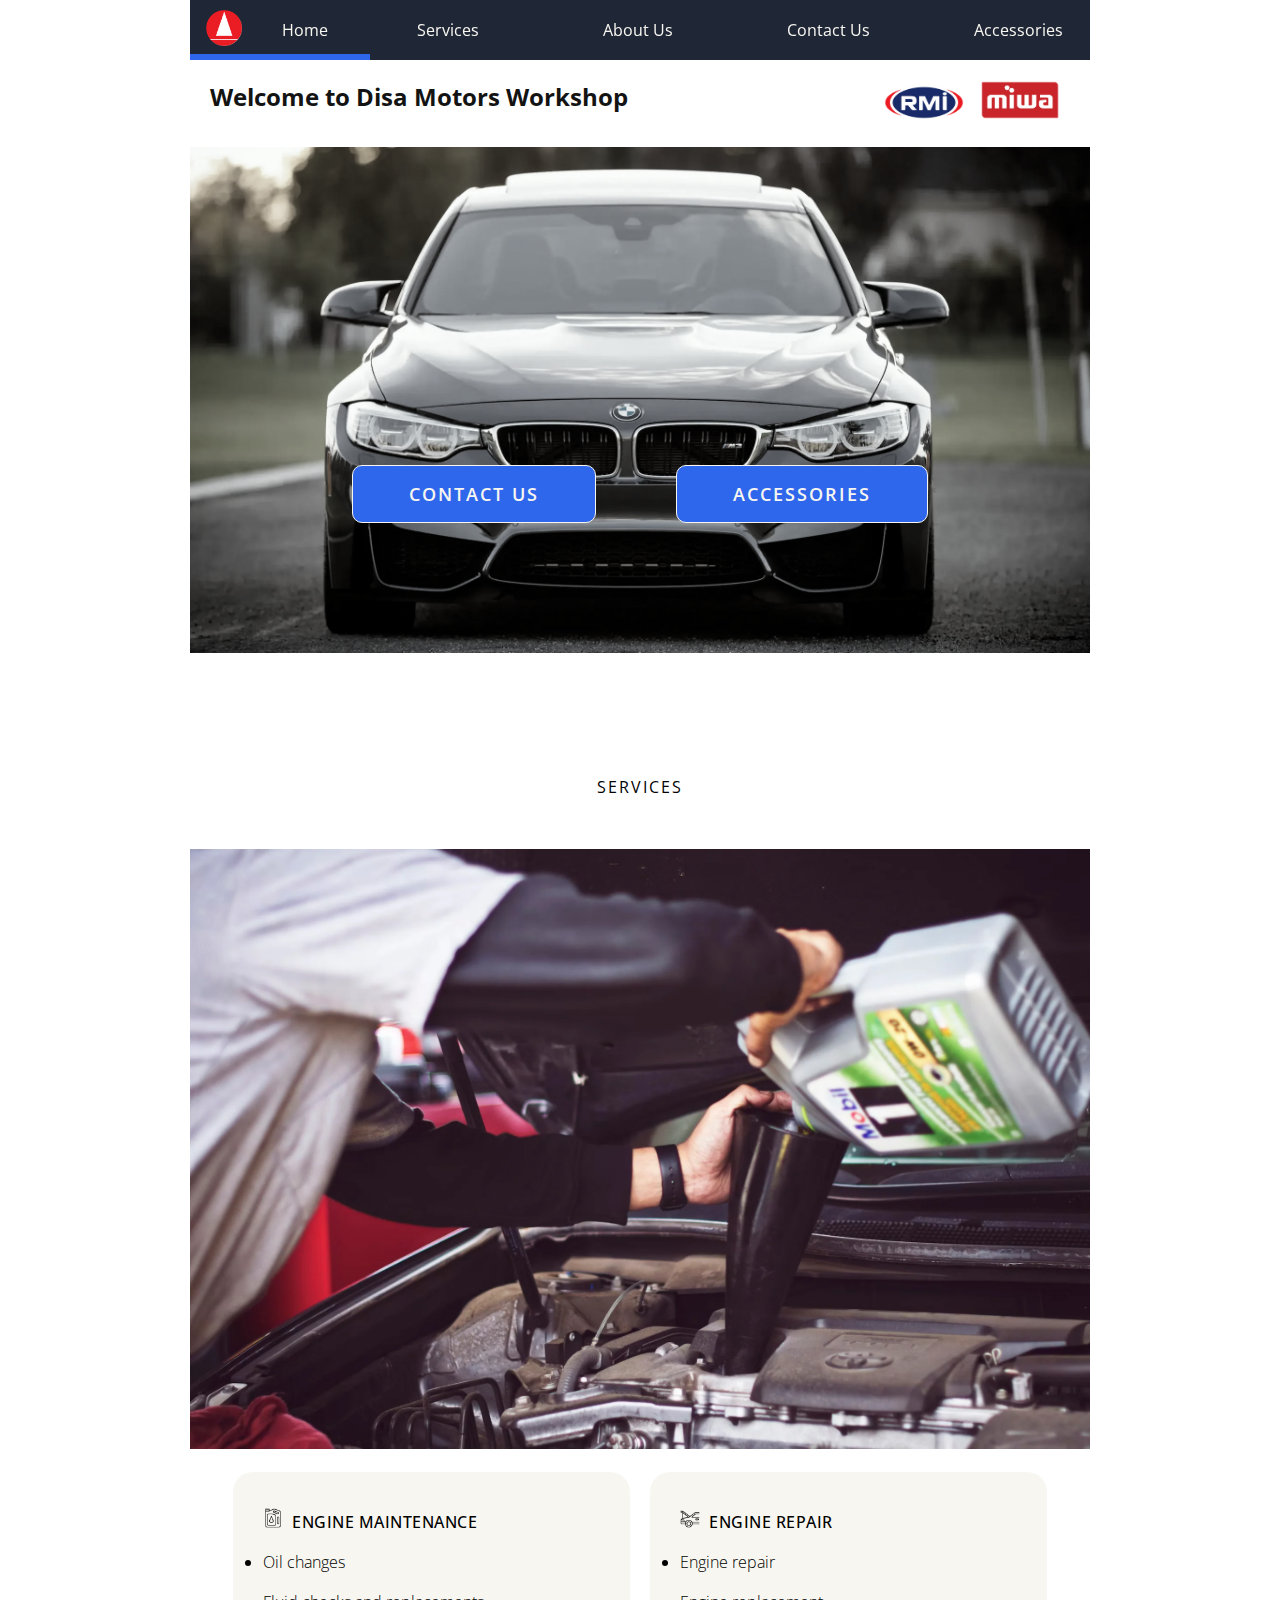
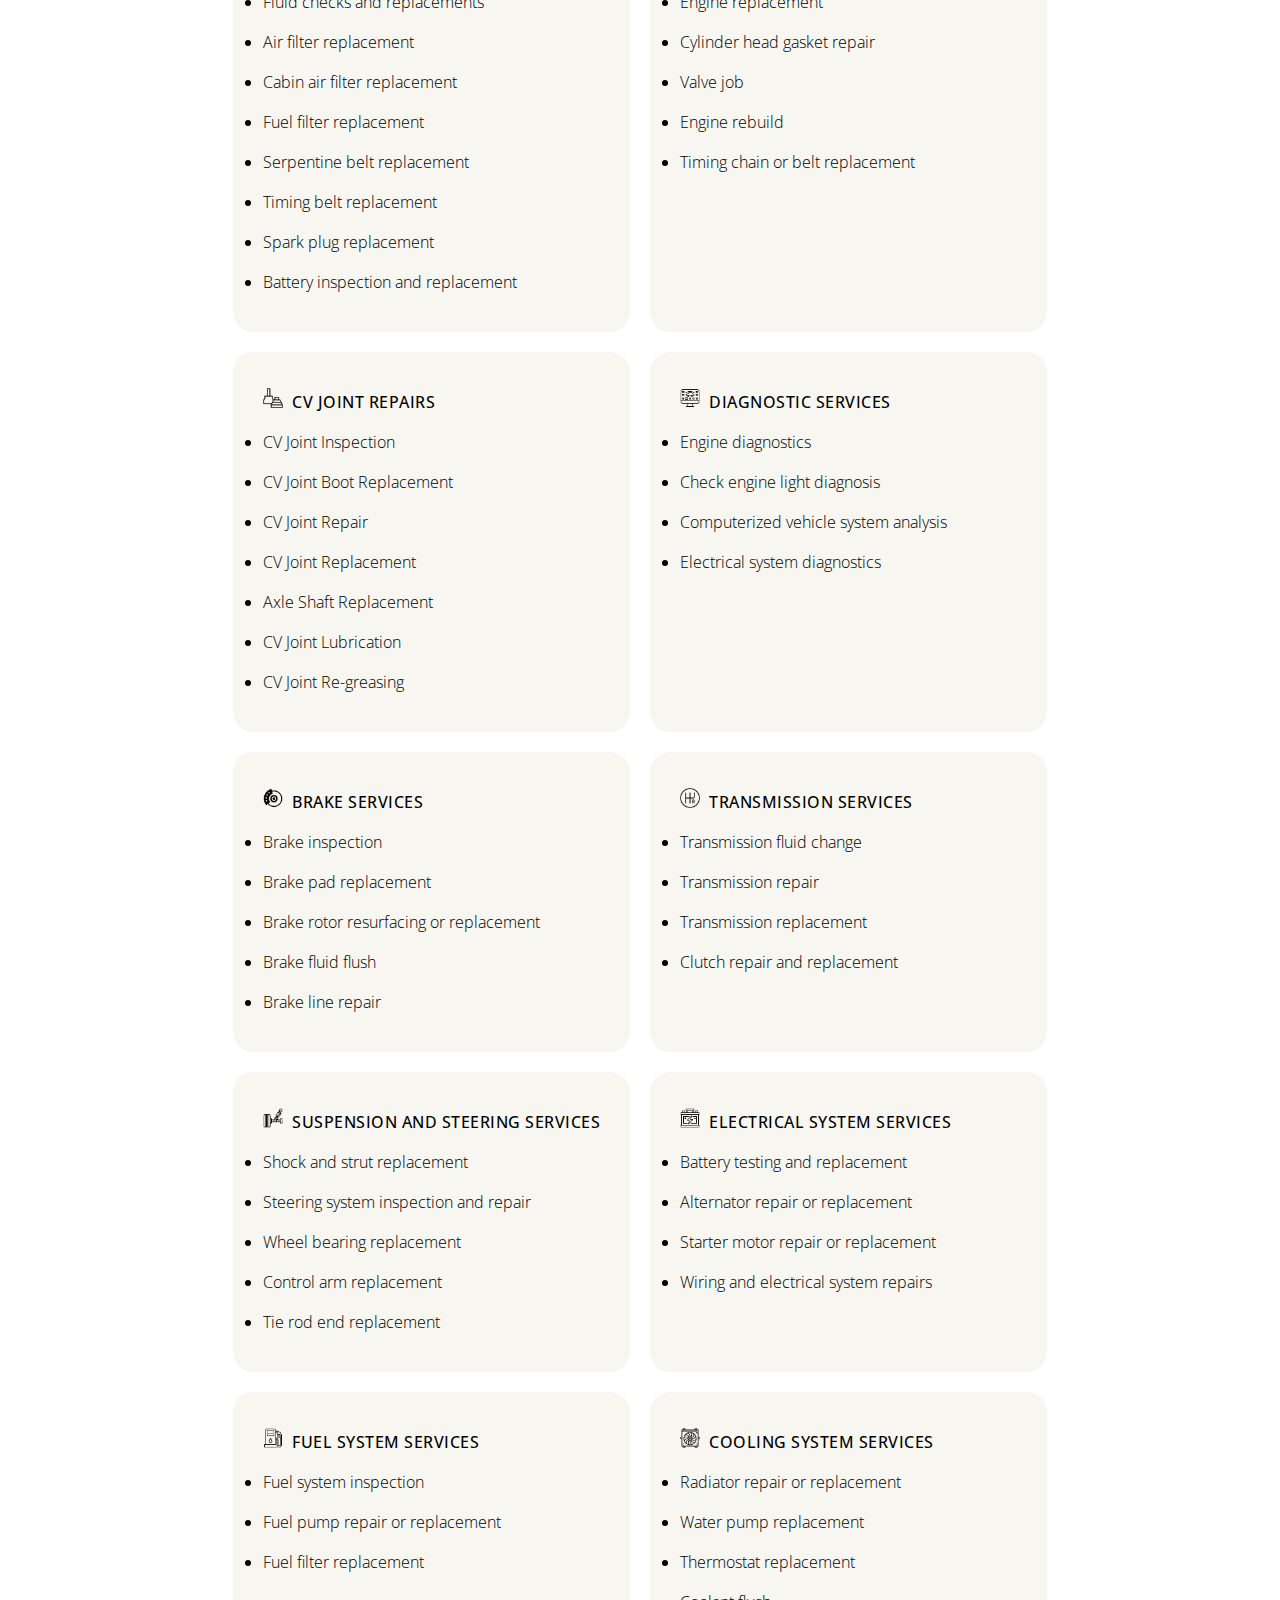
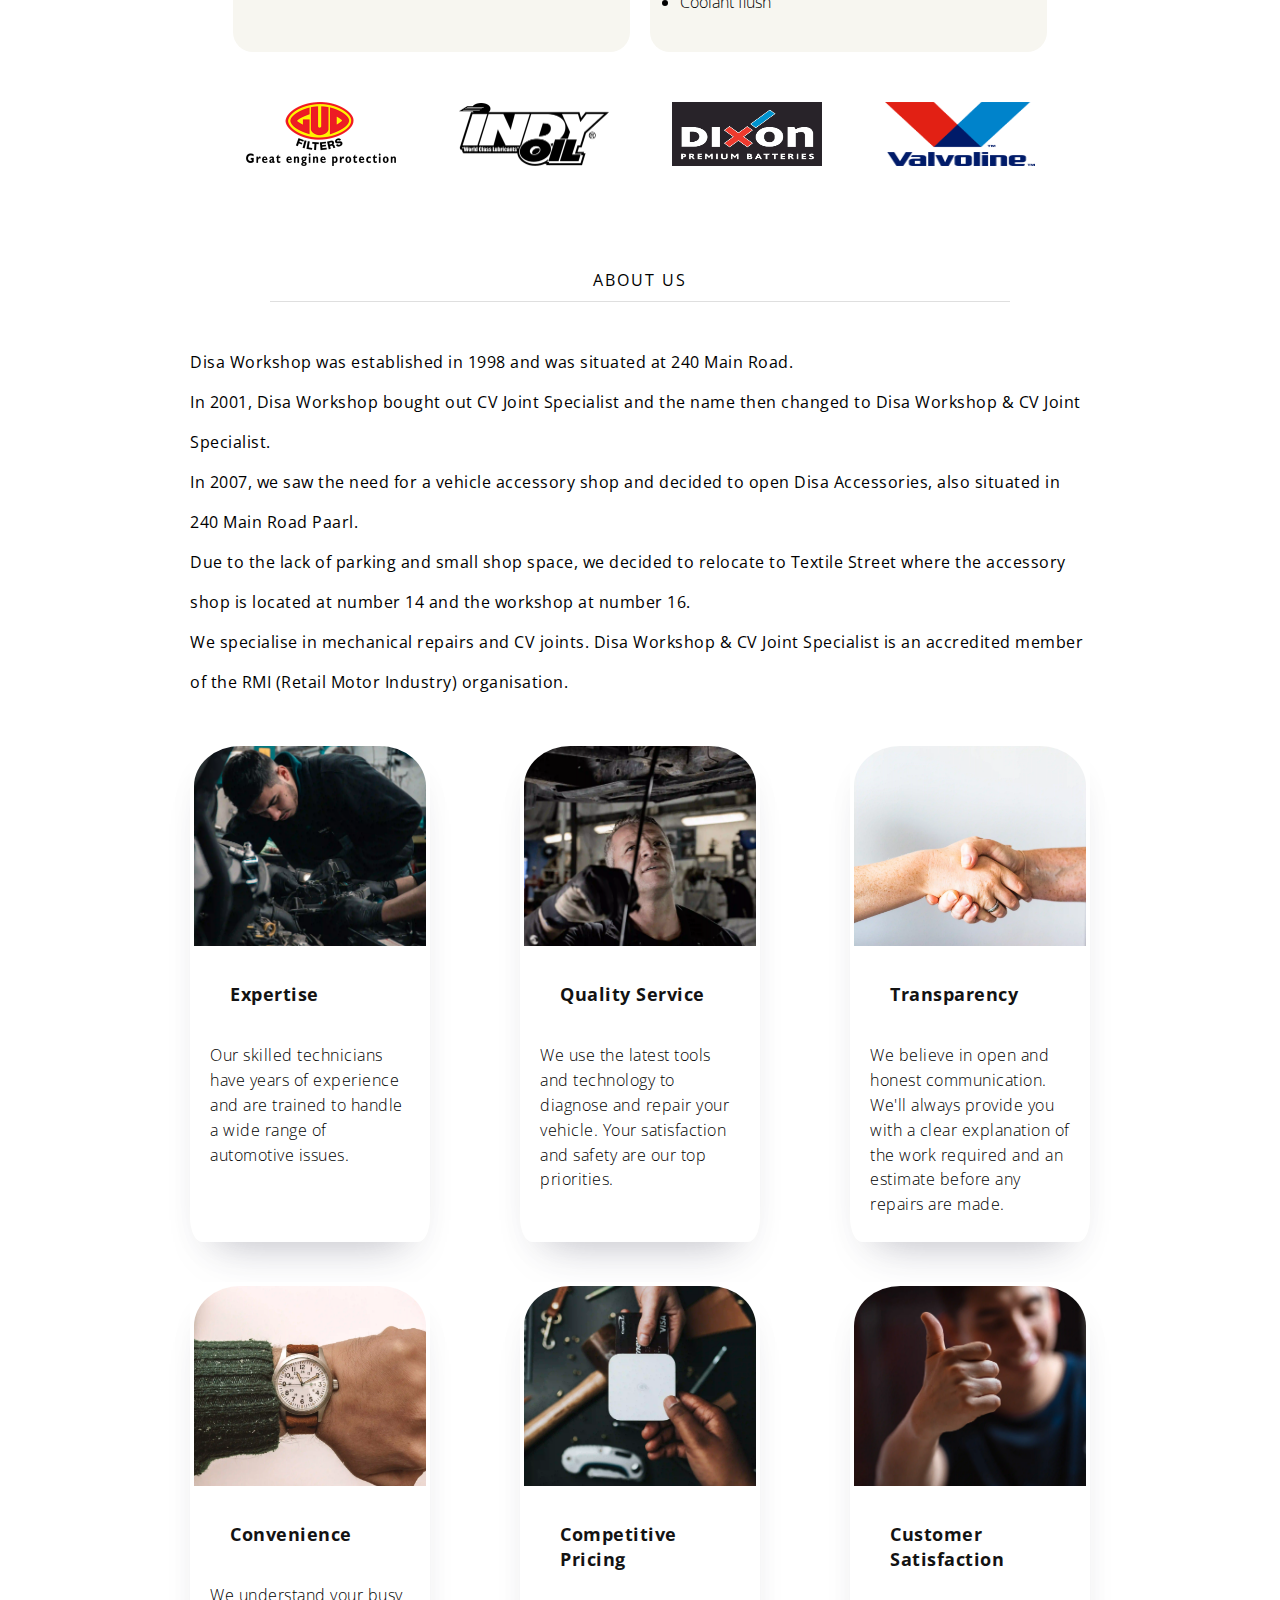
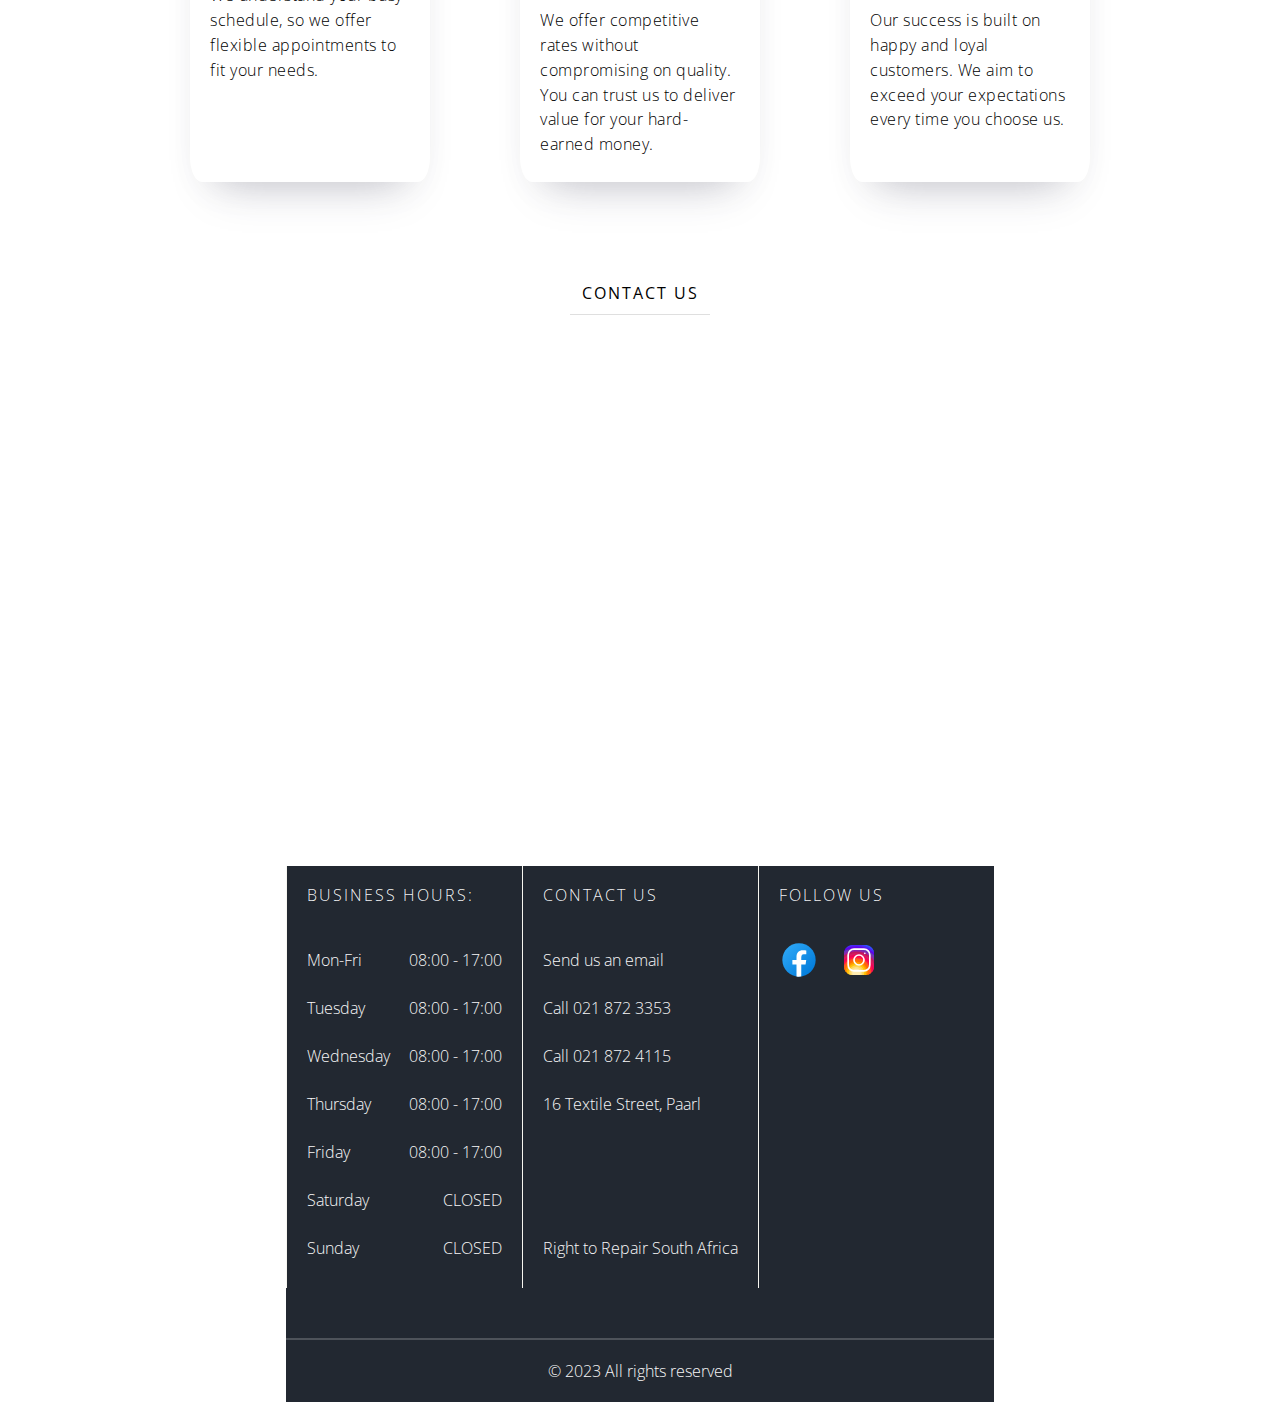
<file: index.html>
<!DOCTYPE html>
<html lang="en">
  <head>
    <meta charset="UTF-8" />
    <meta name="viewport" content="width=device-width, initial-scale=1.0" />
    <meta name="description" content="Disa Workshop & CV Joint Specialist is an accredited member of the RMI (Retail Motor Industry) organisation.">
    <link rel="stylesheet" href="Styles/styles.css" />
    <link rel="stylesheet" href="Styles/queries.css" />
    <link rel="preconnect" href="https://fonts.googleapis.com" />
    <link rel="preconnect" href="https://fonts.gstatic.com" crossorigin />
    <link
      href="https://fonts.googleapis.com/css2?family=Dancing+Script&family=Open+Sans:wght@300;400;500&display=swap"
      rel="stylesheet"
    />
    <title>Disa Motors Workshop</title>
  </head>
  <body>
    <section id="home">
      <div class="menu-bar">
        <nav class="workshop">
          <div class="logo-home">
            <a href="#home" aria-label="Home button"
              ><img src="Images/disa-logo.png" class="disa-logo menu-logo" alt="disa-company-logo"
            /></a>
            <a class="item" href="#home">Home</a>
          </div>
          <a class="item" href="#services" aria-label="Link to services section">Services</a>
          <a class="item" href="#about-us" aria-label="Link to about section">About Us</a>
          <a class="item" href="#contact-us" aria-label="Link to contact section">Contact Us</a>
          <a class="item" href="accessories.html" aria-label="Link to accessories page">Accessories</a>
          <div class="underline"></div>
        </nav>
      </div>
      <h1 class="shop-name">
        <span>Welcome to Disa Motors Workshop</span
        ><div class="accreditations">
          <span><img src="Images/logo-rmi.webp" alt="rmi-logo" load="lazy" class="accreditation"></span>
          <span><img src="Images/logo-miwa.webp" alt="miwa-logo" load="lazy" class="accreditation"></span>
        </div>
      </h1>
      <div class="hero">
        <div><img
          src="./Images/hero-bmw-m3.webp"
          class="hero-image"
          alt="hero-img"
        /></div>
        <a href="#contact-us" class="hero-btn contact-us-btn">Contact Us</a>
        <a href="accessories.html" class="hero-btn shop-btn">Accessories</a>
      </div>
    </section>
    <p class="divider-heading">services</p>
    <div class="divider"></div>
    <img class="service-engine" src="Images/oil-change.webp" alt="image of engine"/>
    <section class="services" id="services">
      <div class="service-card">
        <div>
          <img class="service-card-icon" src="Images/service-icon-maintenance.png" alt="service-icon-maintenance">
          <span class="service-card-header">Engine Maintenance</span>
          <ul>
            <li>Oil changes</li>
            <li>Fluid checks and replacements</li>
            <li>Air filter replacement</li>
            <li>Cabin air filter replacement</li>
            <li>Fuel filter replacement</li>
            <li>Serpentine belt replacement</li>
            <li>Timing belt replacement</li>
            <li>Spark plug replacement</li>
            <li>Battery inspection and replacement</li>
          </ul>
        </div>
      </div>
      <div class="service-card">
        <div>
          <img class="service-card-icon" src="Images/service-icon-engine-repair.png" alt="service-icon-engine-repair">
          <span class="service-card-header">Engine Repair</span>
          <ul>
            <li>Engine repair</li>
            <li>Engine replacement</li>
            <li>Cylinder head gasket repair</li>
            <li>Valve job</li>
            <li>Engine rebuild</li>
            <li>Timing chain or belt replacement</li>
          </ul>
        </div>
      </div>
      <div class="service-card">
        <div>
          <img class="service-card-icon" src="Images/service-icon-cv-joint.png" alt="service-icon-cv-joint">
          <span class="service-card-header">CV Joint Repairs</span>
          <ul>
            <li>CV Joint Inspection</li>
            <li>CV Joint Boot Replacement</li>
            <li>CV Joint Repair</li>
            <li>CV Joint Replacement</li>
            <li>Axle Shaft Replacement</li>
            <li>CV Joint Lubrication</li>
            <li>CV Joint Re-greasing</li>
          </ul>
        </div>
      </div>
      <div class="service-card">
        <div>
          <img class="service-card-icon" src="Images/service-icon-diagnostics.png" alt="service-icon-diagnostics">
          <span class="service-card-header">Diagnostic Services</span>
          <ul>
            <li>Engine diagnostics</li>
            <li>Check engine light diagnosis</li>
            <li>Computerized vehicle system analysis</li>
            <li>Electrical system diagnostics</li>
          </ul>
        </div>
      </div>
      <div class="service-card">
        <div>
          <img class="service-card-icon" src="Images/service-icon-brakes.png" alt="service-icon-brakes">
          <span class="service-card-header">Brake Services</span>
          <ul>
            <li>Brake inspection</li>
            <li>Brake pad replacement</li>
            <li>Brake rotor resurfacing or replacement</li>
            <li>Brake fluid flush</li>
            <li>Brake line repair</li>
          </ul>
        </div>
      </div>
      <div class="service-card">
        <div>
          <img class="service-card-icon" src="Images/service-icon-transmission.png" alt="service-icon-transmission">
          <span class="service-card-header">Transmission Services</span>
          <ul>
            <li>Transmission fluid change</li>
            <li>Transmission repair</li>
            <li>Transmission replacement</li>
            <li>Clutch repair and replacement</li>
          </ul>
        </div>
      </div>
      <div class="service-card">
        <div>
          <img class="service-card-icon" src="Images/service-icon-suspension.png" alt="service-icon-suspension">
          <span class="service-card-header">Suspension and Steering Services</span>
          <ul>
            <li>Shock and strut replacement</li>
            <li>Steering system inspection and repair</li>
            <li>Wheel bearing replacement</li>
            <li>Control arm replacement</li>
            <li>Tie rod end replacement</li>
          </ul>
        </div>
      </div>
      <div class="service-card">
        <div>
          <img class="service-card-icon" src="Images/service-icon-electrical.png" alt="service-icon-electrical">
          <span class="service-card-header">Electrical System Services</span>
          <ul>
            <li>Battery testing and replacement</li>
            <li>Alternator repair or replacement</li>
            <li>Starter motor repair or replacement</li>
            <li>Wiring and electrical system repairs</li>
          </ul>
        </div>
      </div>
      <div class="service-card">
        <div>
          <img class="service-card-icon" src="Images/service-icon-fuel.png" alt="service-icon-fuel">
          <span class="service-card-header">Fuel System Services</span>
          <ul>
            <li>Fuel system inspection</li>
            <li>Fuel pump repair or replacement</li>
            <li>Fuel filter replacement</li>
          </ul>
        </div>
      </div>
      <div class="service-card">
        <div>
          <img class="service-card-icon" src="Images/service-icon-cooling.png" alt="service-icon-cooling">
          <span class="service-card-header">Cooling System Services</span>
          <ul>
            <li>Radiator repair or replacement</li>
            <li>Water pump replacement</li>
            <li>Thermostat replacement</li>
            <li>Coolant flush</li>
          </ul>
        </div>
      </div>
    </section>
    <section class="affiliates">
      <div>
        <img class="affiliate-logo" src="Images/logo-gud-2.png" alt="gud-filters-logo">
        <img class="affiliate-logo" src="Images/logo-indy-oil.png" alt="indy-oil-logo">
        <img class="affiliate-logo" src="Images/logo-dixon.webp" alt="dixon-batteries-logo">
        <img class="affiliate-logo" src="Images/logo-valvoline.png" alt="valvoline-logo">
      </div>
    </section>
    <section class="about-us" id="about-us">
      <p class="divider-heading">about us</p>
      <div class="divider"></div>
      <div class="about-us-text">
      <p>
        Disa Workshop was established in 1998 and was situated at 240 Main Road.
      </p>
      <p>
        In 2001, Disa Workshop bought out CV Joint Specialist and the name then changed to Disa Workshop & CV Joint Specialist.
      </p>
      <p>
        In 2007, we saw the need for a vehicle accessory shop and decided to open Disa Accessories, also situated in 240 Main Road Paarl.
      </p>
      <p>
        Due to the lack of parking and small shop space, we decided to relocate to Textile Street where the accessory shop is located at number 14 and the workshop at number 16. 
      </p>
        We specialise in mechanical repairs and CV joints. Disa Workshop & CV Joint Specialist is an accredited member of the RMI (Retail Motor Industry) organisation.
      </p>
    </div>
      <div class="container">
        <article class="card">
          <div class="card-background">
            <img src="Images/expertise.webp" alt="Image representing expertise" load="lazy" />
          </div>
          <div class="content">
            <h1>Expertise</h1>
            <p>
              Our skilled technicians have years of experience and are trained
              to handle a wide range of automotive issues.
            </p>
          </div>
        </article>
        <article class="card">
          <div class="card-background">
            <img
              src="Images/quality-service.webp"
              alt="Image representing quality service"
              load="lazy"
            />
          </div>
          <div class="content">
            <h1>Quality Service</h1>
            <p>
              We use the latest tools and technology to diagnose and repair your
              vehicle. Your satisfaction and safety are our top priorities.
            </p>
          </div>
        </article>
        <article class="card">
          <div class="card-background">
            <img src="Images/transparency.webp" alt="Image representing transparency" load="lazy" />
          </div>
          <div class="content">
            <h1>Transparency</h1>
            <p>
              We believe in open and honest communication. We'll always provide
              you with a clear explanation of the work required and an estimate
              before any repairs are made.
            </p>
          </div>
        </article>

        <article class="card">
          <div class="card-background">
            <img src="Images/convenience.webp" alt="Image representing convenience" load="lazy" />
          </div>
          <div class="content">
            <h1>Convenience</h1>
            <p>
              We understand your busy schedule, so we offer flexible
              appointments to fit your needs.
            </p>
          </div>
        </article>
        <article class="card">
          <div class="card-background">
            <img
              src="Images/competitive-pricing.webp"
              alt="Image representing competitive pricing"
              load="lazy"
            />
          </div>
          <div class="content">
            <h1>Competitive Pricing</h1>
            <p>
              We offer competitive rates without compromising on quality. You
              can trust us to deliver value for your hard-earned money.
            </p>
          </div>
        </article>
        <article class="card">
          <div class="card-background">
            <img
              src="Images/customer-satisfaction.webp"
              alt="Image representing customer satisfaction"
              load="lazy"
            />
          </div>
          <div class="content">
            <h1>Customer Satisfaction</h1>
            <p>
              Our success is built on happy and loyal customers. We aim to
              exceed your expectations every time you choose us.
            </p>
          </div>
        </article>
      </div>
    </section>
    <section class="contact" id="contact-us">
      <p class="divider-heading">contact us</p>
      <div class="divider"></div>
      <div>
        <iframe
          src="https://www.google.com/maps/embed?pb=!1m18!1m12!1m3!1d3318.091660817314!2d18.969379884777975!3d-33.732445843096!2m3!1f0!2f0!3f0!3m2!1i1024!2i768!4f13.1!3m3!1m2!1s0x1dcda817ff1ad1a9%3A0x65a356641ff9ec1!2s16%20Textile%2C%20Bella%20Vista%2C%20Paarl%2C%207680!5e0!3m2!1sen!2sza!4v1699093192160!5m2!1sen!2sza"
          width="100%"
          height="500"
          style="border: 0"
          allowfullscreen=""
          loading="lazy"
          referrerpolicy="no-referrer-when-downgrade"
          class="google-map"
          title="google-map">Disa Workshop & CV Joint Specialist is an accredited member of the RMI (Retail Motor Industry) organisation.</iframe>
      </div>
    </section>
    <section class="section-footer">
      <footer class="top">
        <div class="links">
          <div class="links-column">
            <h2 class="links-column-header">Business Hours:</h2>
            <p class="business-hours"
              ><span>Mon-Fri</span><span>08:00 - 17:00</span></p
            >
            <p class="business-hours"
              ><span>Tuesday</span><span>08:00 - 17:00</span></p
            >
            <p class="business-hours"
              ><span>Wednesday</span><span>08:00 - 17:00</span></p
            >
            <p class="business-hours"
              ><span>Thursday</span><span>08:00 - 17:00</span></p
            >
            <p class="business-hours"
              ><span>Friday</span><span>08:00 - 17:00</span></p
            >
            <p class="business-hours"
              ><span>Saturday</span><span>CLOSED</span></p
            >
            <p class="business-hours">
              <span>Sunday</span><span>CLOSED</span></p>
          </div>
          <div class="links-column">
            <h2 class="links-column-header">Contact Us</h2>
            <a href="mailto:disaworkshop@telkomsa.net">Send us an email</a>
            <a href="tel:0218723353">Call 021 872 3353</a>
            <a href="tel:0218724115">Call 021 872 4115</a>
            <a href="https://maps.app.goo.gl/hqhF6wQ1H6DfAHQ29" target="_blank"
              >16 Textile Street, Paarl</a
            >
            <p>&nbsp;</p>
            <p>&nbsp;</p>
            <a href="https://www.right2repair.org.za/"
              target="_blank"
              aria-label="Right to Repair South Africa link"
              >Right to Repair South Africa</a
            >
          </div>
          <div class="links-column">
            <h2 class="links-column-header socials">Follow Us</h2>
            <div>
              <a
                href="https://www.facebook.com/DisaAccessories/"
                target="_blank"
                aria-label="Facebook link"
                ><img class="social-icons" src="Images/icon-Facebook.svg" alt="facebook-icon"
              /></a>
              &nbsp; &nbsp;
              <a
                href="https://www.instagram.com/disa.accessories/"
                target="_blank"
                aria-label="Instagram link"
                ><img class="social-icons" src="Images/icon-Instagram.svg" alt="instagram-icon"
              /></a>
            </div>
            <p>&nbsp;</p>
            <p>&nbsp;</p>
            <p>&nbsp;</p>
            <p>&nbsp;</p>
            <p>&nbsp;</p>
            <p>&nbsp;</p>
          </div>
        </div>
      </footer>
      <footer class="bottom">
        <p class="copyright">© 2023 All rights reserved</p>
      </footer>
    </section>
  </body>
</html>
</file>
<file: Styles/styles.css>
* {
  box-sizing: border-box;
  margin: 0;
  padding: 0;
}

:root {
  font-size: 62.5%;
  font-family: "Open Sans", "Segoe UI", Tahoma, Geneva, Verdana, sans-serif;
  --primary-color: #f4694d;
  --accent-color: #f7f6f0;
  --font-color: #131313;
  --menu-background-color: #222831;
  --color-divider: rgba(192, 192, 192, 0.5);

  --color-primary: #2f67ec;
  --color-footer-background: #1f1d58;
  --color-footer: #f7f7f7;

  scroll-behavior: smooth;
}

body {
  max-width: 900px;
  margin: 0;
  /* height: 100vh; */
  /* display: grid; */
  place-items: center;
  margin: 0 auto;
}

.hero-image {
  width: 100%;
  filter: grayscale(80%);
  /* background: #000; */
  /* opacity: 0.5; */
  margin-bottom: 20px;
}

.accreditation {
  width: 8rem;
  margin-right: 1rem;
}

.menu-bar {
  position: sticky;
  top: 0;
  z-index: 99999;
  height: 6rem;
  background-color: var(--menu-background-color);
  color: var(--accent-color);
}

.menu-logo {
  margin-left: 1.6rem;
  margin-right: 1rem;
  margin-top: 1rem;
  width: 3.6rem;
  z-index: 99;
}

.logo-home {
  display: flex;
}

nav {
  position: relative;
  background: #1f2635;
  font-weight: 400;
  font-size: 0;
  display: flex;
  /* justify-content: space-evenly; */
  padding: 0;
  width: 100%;
}

nav .item {
  font-size: 1.6rem;
  display: inline-block;
  position: relative;
  padding: 0 20px;
  cursor: pointer;
  z-index: 5;
  min-width: 20%;
  height: 60px;
  line-height: 60px;
  text-align: center;
  text-decoration: none;
  color: var(--accent-color);
  margin-left: 1rem;
}

.dropdown {
  overflow: hidden;
  list-style: none;
  position: absolute;
  padding: 0;
  width: 100%;
  left: 0;
  top: 62px;
}

.dropdown a {
  display: block;
  padding: 0;
  width: 100%;
  height: 40px;
  line-height: 40px;
  background: var(--color-primary);
}

.dropdown a:hover {
  background: #254fb5;
}

.shop-name {
  display: flex;
  justify-content: space-between;
}

.hero {
  position: relative;
}
.hero-btn {
  background-color: var(--color-primary);
  color: var(--accent-color);
  padding: 1.6rem 5.6rem;
  border: 0.5px solid var(--accent-color);
  border-radius: 1rem;
  font-size: 1.8rem;
  font-weight: 600;
  letter-spacing: 0.2rem;
  text-decoration: none;
  text-transform: uppercase;
  position: absolute;
}
.hero-btn:hover {
  background-color: var(--accent-color);
  color: var(--color-primary);
  border: 0.5px solid var(--color-primary);
  transition: 0.3s;
}
.contact-us-btn {
  top: 60%;
  left: 18%;
}
.shop-btn {
  top: 60%;
  right: 18%;
}

.underline {
  height: 6px;
  background: var(--color-primary);
  position: absolute;
  bottom: 0;
  width: 20%;
  z-index: 2;
  pointer-events: none;
  transition: 0.35s;
}

/* nav .item:hover > .dropdown > div {
  transform: translate(0);
} */

nav .item:nth-child(1):hover ~ .underline {
  transform: translate(0, 0);
}

nav .item:nth-child(2):hover ~ .underline {
  transform: translate(100%, 0);
}

nav .item:nth-child(3):hover ~ .underline {
  transform: translate(200%, 0);
}

nav .item:nth-child(4):hover ~ .underline {
  transform: translate(300%, 0);
}

nav .item:nth-child(5):hover ~ .underline {
  transform: translate(400%, 0);
}
/* Menu end */

.divider {
  border-top: 0.1rem solid var(--color-divider);
  margin: 1rem 8rem 4rem 8rem;
}
.divider-heading {
  margin-top: 10rem;
  text-align: center;
  font-size: 1.6rem;
  letter-spacing: 0.2rem;
  text-transform: uppercase;
}

/* Welcome message start */
.welcome-message {
  font-size: 1.6rem;
  color: var(--font-color);
  line-height: 3rem;
}

.welcome-message > ul > li {
  padding: 2rem;
  list-style-type: none;
}
/* Welcome message end */

/* Services cards start */
.services {
  display: grid;
  grid-template-columns: 1fr 1fr 1fr;
  /* align-items: center;
  justify-content: space-between; */
  margin: 0;
  font-size: 1.6rem;
  font-weight: 200;
  font-family: "Open Sans", "Segoe UI", Tahoma, Geneva, Verdana, sans-serif;
  gap: 2rem;
}

.service-engine {
  width: 100%;
  margin-bottom: 2rem;
}

.service-card {
  background-color: var(--accent-color);
  border-radius: 2rem;
  padding: 2rem;
  line-height: 4rem;
  padding: 3rem;
}

.service-card:hover {
  transform: scale(1.02);
  transition: 0.3s;
}

.service-card-header {
  text-transform: uppercase;
  font-weight: 500;
  letter-spacing: 0.05rem;
}

.service-card-icon {
  width: 2rem;
  margin-right: 0.5rem;
}

.affiliate-logo {
  width: 15rem;
  margin: 5rem 3rem 0 3rem;
  max-height: 6.4rem;
}
/* Services cards end */

/* Stock cards start */
.stock-cards {
  display: grid;
  grid-template-columns: 1fr 1fr 1fr;
  gap: 2rem;
}

.stock-card {
  width: 25rem;
}

.stock-card:hover {
  transform: scale(1.3);
  transition: 0.3s;
}
/* Stock cards end */

/* Footer start */
footer {
  position: fixed;
  left: 0;
  bottom: 12px;
  width: 100%;
  background: var(--menu-background-color);
  padding-top: 60px;
}

footer {
  position: relative;
  margin: 0 30px;
}

footer.top {
  display: grid;
  border-bottom: 2px solid rgb(255 255 255 / 20%);
  padding-bottom: 20px;
  font-size: 1.6rem;
}

footer.bottom {
  /* display: flex; */
  /* align-items: center; */
  /* justify-content: center; */
  /* flex-direction: column-reverse; */
  gap: 8px;
  padding: 20px 0;
  text-align: center;

  font-weight: 200;
  font-family: "Open Sans", "Segoe UI", Tahoma, Geneva, Verdana, sans-serif;
}

footer.top .links {
  display: grid;
  grid-template-columns: repeat(1, 1fr);
  margin-bottom: 30px;
  justify-content: space-between;
}

.links-column {
  display: grid;
  gap: 10px;

  min-height: 3.4rem;
  padding: 2rem;
  line-height: 3.6rem;
  letter-spacing: 0;
  font-weight: 200;

  border-left: 0.1rem solid #f7f6f0;
}

.links-column-header {
  min-height: 3.4rem;
  line-height: 1.8rem;
  letter-spacing: 0.2rem;
  border-radius: 8px;
  font-weight: 200;
}

.business-hours {
  display: flex;
  justify-content: space-between;
}

footer h2 {
  margin: 0 0 10px;
  font-size: 1.6rem;
  font-weight: 400;
  text-transform: uppercase;
  letter-spacing: 0.1rem;
  color: rgb(255 255 255 / 96%);
}

footer a {
  color: var(--color-footer);
  text-decoration: none;
}
footer a:hover {
  color: var(--primary-color);
}

footer p {
  color: var(--color-footer);
  text-decoration: none;
  margin: 0;
  justify-content: center;
}

.copyright {
  font-size: 1.6rem;
  color: var(--color-footer);
}

.social-icons {
  width: 4rem;
}

.social-icons:hover {
  transform: scale(1.1);
}
.google-map {
  margin-bottom: 2rem;
}
/* Footer end */

h1 {
  color: var(--font-color);
  font-size: 2.4rem;
  top: 0;
  padding: 20px;
}

/* About Us & Cards start */
.about-us-text {
  margin: 4rem 0rem;
  font-size: 1.6rem;
  line-height: 4rem;
  letter-spacing: 0.05rem;
}

.container {
  display: flex;
  justify-content: space-between;
  flex-wrap: wrap;
  margin: 0 auto;
  max-width: 100%;
  gap: 4rem;
}

.content {
  padding: 1.6rem;
  flex-grow: 1;
  height: 2.2rem;
}

.card {
  display: flex;
  flex-direction: column;
  border-bottom-left-radius: 5%;
  border-bottom-right-radius: 5%;
  box-shadow: 0px 18px 36px -18px rgba(0, 0, 0, 0.1),
    0px 30px 45px -30px rgba(50, 50, 93, 0.25);
  background-color: white;
  cursor: pointer;
  width: 100%;
  flex-basis: 24rem;
  padding: 0.4rem;
  min-height: 50rem;
  transition: all 0.2s ease-in-out;
}

.content > h1 {
  font-size: 1.8rem;
  margin-bottom: 1.6rem;
  line-height: 1.384615385;
  letter-spacing: 0.05rem;
}

.content > p {
  font-size: 1.6rem;
  line-height: 1.55;
  font-weight: 200;
  letter-spacing: 0.05rem;
}

.content a {
  color: var(--primary-color);
  text-decoration: none;
  font-weight: 800;
}

.card-background {
  height: 20rem;
  transition: all 0.2s ease-in-out;
}

.card-background img {
  border-top-left-radius: 20%;
  border-top-right-radius: 20%;
}

.card:hover .card-background {
  height: 16rem;
}

.card-background img {
  width: 100%;
  height: 100%;
  object-fit: cover;
}

.card:hover .action-bottom-bar a {
  opacity: 1;
}
/* About Us & Cards end */
</file>
<file: Styles/queries.css>
/* @media (max-width: 600px) {
  .disa-logo {
    width: 7.5%;
  }
}

@media (min-width: 601px) and (max-width: 1920px) {
  .disa-logo {
    width: 5%;
  }
} */

/* Extra small devices (phones, less than 768px) */
/* No media query since this is the default in Bootstrap */

/* Small devices (tablets, 768px and up) */
@media (min-width: 768px) {
  .menu-bar {
    /* padding: 1rem; */
  }

  .services {
    grid-template-columns: 1fr 1fr;
    margin: 0 1rem;
  }
}

/* Medium devices (desktops, 992px and up) */
@media (min-width: 992px) {
  /* ...; */
}

/* Large devices (large desktops, 1200px and up) */
@media (min-width: 1200px) {
  /* ...; */
}

/* Footer starts */
@media (width > 400px) {
  .links-column {
    text-align: left;
  }

  footer.top .links {
    grid-template-columns: repeat(2, 1fr);
  }

  footer.bottom {
    /* display: flex;
    align-items: center;
    justify-content: space-between;
    flex-direction: row; */
    gap: 20px;
    text-align: left;
  }

  footer.top .socials {
    left: 0;
    translate: 0;
  }

  footer.top > img {
    margin: 0 0 50px;
  }
}

@media (width >= 640px) {
  footer {
    margin: 0 auto;
    padding: 0;
  }

  footer.top .links {
    grid-template-columns: repeat(3, 1fr);
  }

  footer.top .socials {
    position: static;
  }

  footer.bottom {
    justify-content: flex-start;
    text-align: center;
  }

  .socials-column :is(h2, p) {
    display: block;
  }
}
/* Footer ends */

/* @media (width <= 740px) {
  .card {
    margin: 0 40px;
    padding-left: 50px;
    padding-right: 50px;
    width: 100%;
    text-align: center;
    flex-direction: column;
  }

  .card h2 {
    margin-right: 0;
    font-size: 26px;
  }

  .card img {
    margin: -100px 0 30px 0;
    width: 100%;
    max-width: 1000px;
  }
} */
</file>
